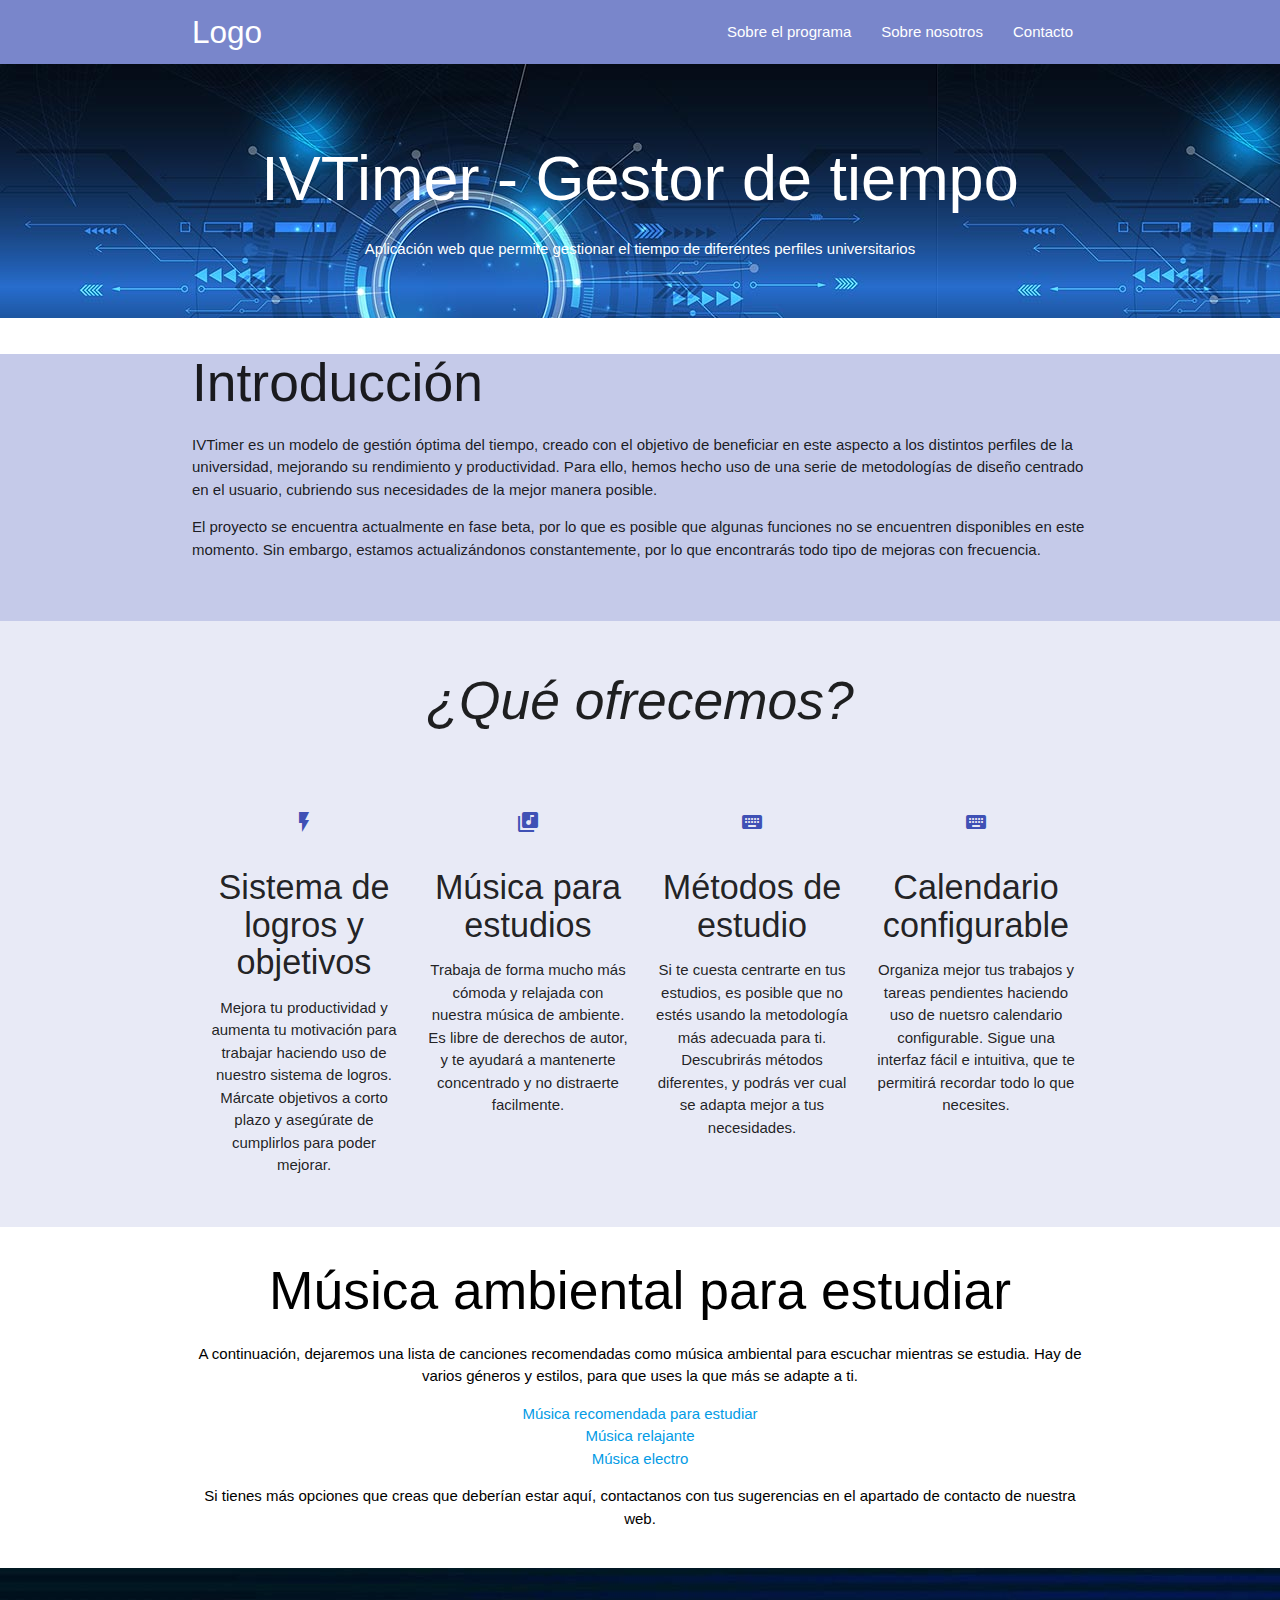
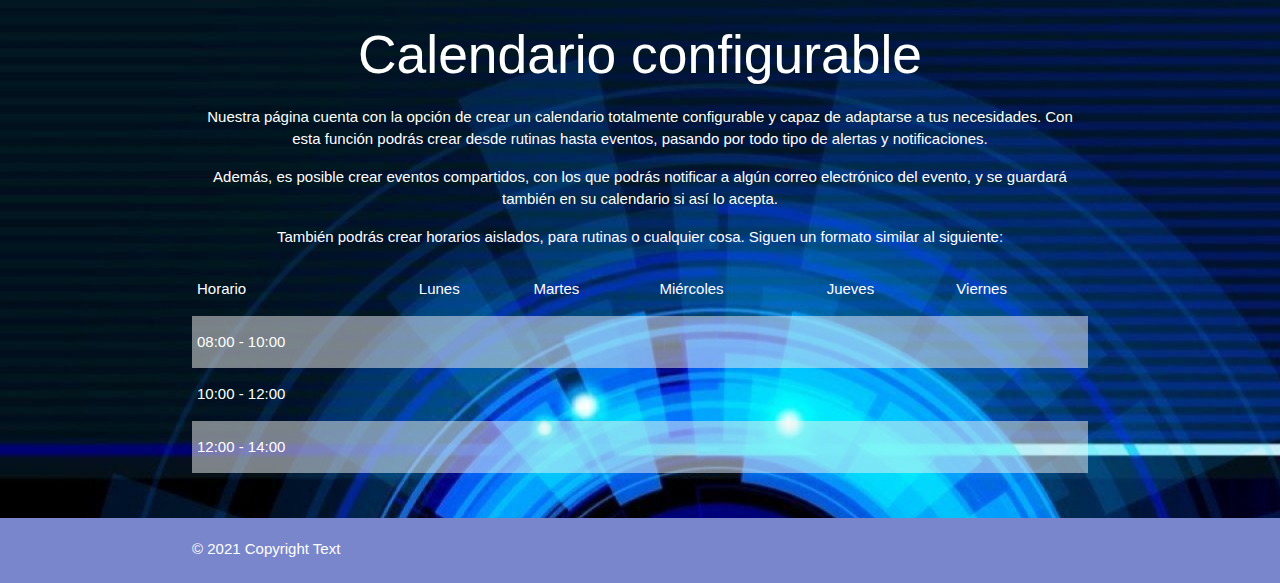
<file: Practica-4/index.html>
<!DOCTYPE html>
<html>
    <head>
        <meta charset="UTF-8">
        <meta lang="es">
        <title>IVTimer</title>
        <link rel="icon" href="./img/logo.png">
        <!--Import Google Icon Font-->
        <link href="https://fonts.googleapis.com/icon?family=Material+Icons" rel="stylesheet">
        <!--Import materialize.css-->
        <link type="text/css" rel="stylesheet" href="css/materialize.min.css"  media="screen,projection"/>
        <!--JavaScript at end of body for optimized loading-->
        <script type="text/javascript" src="js/materialize.min.js"></script>
        <style>
            .blue-background{
                background-image: url("img/news.jpg");
            }
            .tech-background{
                background-image: url("img/tech.jpg");
            }
        </style>
    </head>
    <body>
        <header>
            <div class="main-header black-text">
                <nav class="black-text indigo lighten-2" role="navigation">
                    <div class="nav-wrapper container black-text">
                        <a id="logo-container" href="#" class="brand-logo">Logo</a>
                        <ul class="right hide-on-med-and-down black-text">
                            <li class="nav-link black-text"><a href="#">Sobre el programa</a></li>
                            <li class="nav-link black-text"><a href="#">Sobre nosotros</a></li>
                            <li class="nav-link black-text"><a href="#">Contacto</a></li>
                        </ul>
                        <ul id="nav-mobile" class="sidenav black-text">
                            <li class="nav-link black-text"><a href="#">Sobre el programa</a></li>
                            <li class="nav-link black-text"><a href="#">Sobre nosotros</a></li>
                            <li class="nav-link black-text"><a href="#">Contacto</a></li>
                        </ul>
                        <a href="#" data-target="nav-mobile" class="sidenav-trigger"><i class="material-icons">Menu Principal</i></a>
                    </div>
                </nav>
            </div>
        </header>
        <main>
            <div class="section no-pad-bot blue-background">
                <div class="container">
                    <br>
                    <h1 class="header center white-text">IVTimer - Gestor de tiempo </h1>
                    <div class="row center">
                        <p class="white-text">Aplicación web que permite <strong>gestionar el tiempo</strong> de diferentes perfiles universitarios</p>
                    </div>
                    <br>
                </div>
            </div>
            <div class="indigo lighten-4">
                <div class="container">
                    <h2>Introducción</h2>
                    <p>IVTimer es un modelo de gestión óptima del tiempo, creado con el objetivo de beneficiar en este aspecto a los distintos perfiles de la universidad,
                        mejorando su rendimiento y productividad. Para ello, hemos hecho uso de una serie de metodologías de diseño centrado en el usuario, cubriendo sus necesidades
                        de la mejor manera posible.
                    </p>
                    <p>El proyecto se encuentra actualmente en fase beta, por lo que es posible que algunas funciones no se encuentren disponibles en este momento. Sin embargo, estamos
                        actualizándonos constantemente, por lo que encontrarás todo tipo de mejoras con frecuencia.
                    </p>
                    <br><br>
                </div>
            </div>
            <div class="indigo lighten-5">
                <div class="container">
                    <div class="section indigo lighten-5">
                        <h2 class="center"><i>¿Qué ofrecemos?</i></h2>
                        <div class="row">
                            <div class="col s12 m3">
                                <div class="icon-block">
                                    <h2 class="center indigo-text"><i class="material-icons">flash_on</i></h2>
                                    <h4 class="center">Sistema de logros y objetivos</h4>
                                    <p class="center">Mejora tu productividad y aumenta tu motivación para trabajar haciendo uso de nuestro sistema de logros. Márcate objetivos a corto plazo y asegúrate de cumplirlos para poder mejorar.</p>
                                </div>
                            </div>
                            <div class="col s12 m3">
                                <div class="icon-block">
                                    <h2 class="center indigo-text"><i class="material-icons">library_music</i></h2>
                                    <h4 class="center">Música para estudios</h4>
                                    <p class="center">Trabaja de forma mucho más cómoda y relajada con nuestra música de ambiente. Es libre de derechos de autor, y te ayudará a mantenerte concentrado y no distraerte facilmente.</p>
                                </div>
                            </div>
                            <div class="col s12 m3">
                                <div class="icon-block">
                                    <h2 class="center indigo-text"><i class="material-icons">keyboard</i></h2>
                                    <h4 class="center">Métodos de estudio</h4>
                                    <p class="center">Si te cuesta centrarte en tus estudios, es posible que no estés usando la metodología más adecuada para ti. Descubrirás métodos diferentes, y podrás ver cual se adapta mejor a tus necesidades.</p>
                                </div>
                            </div>
                            <div class="col s12 m3">
                                <div class="icon-block">
                                    <h2 class="center indigo-text"><i class="material-icons">keyboard</i></h2>
                                    <h4 class="center">Calendario configurable</h4>
                                    <p class="center">Organiza mejor tus trabajos y tareas pendientes haciendo uso de nuetsro calendario configurable. Sigue una interfaz fácil e intuitiva, que te permitirá recordar todo lo que necesites.</p>
                                </div>
                            </div>
                        </div>
                    </div>
                </div>
            </div>
            <div class="container center black-text">
                <h2>Música ambiental para estudiar</h2>
                <p></p>A continuación, dejaremos una lista de canciones recomendadas como música ambiental para escuchar mientras se estudia. Hay de varios géneros y estilos, para que uses la que más se adapte a ti.</p>
                <ul>
                    <li><a href="https://www.youtube.com/watch?v=HQ40ksM2Vc0" target="_blank" name="estudio">Música recomendada para estudiar</a></li>
                    <li><a href="https://www.youtube.com/watch?v=fz8MfwMcNkQ" target="_blank" name="relajante">Música relajante</a></li>
                    <li><a href="https://www.youtube.com/watch?v=c5F6Jh6DujQ" target="_blank" name="electro">Música electro</a></li>
                </ul>
                <p>Si tienes más opciones que creas que deberían estar aquí, contactanos con tus sugerencias en el apartado de contacto de nuestra web.</p>
                <br>
            </div>
            <div class="tech-background">
                <div class="center container white-text">
                    <br>
                    <h2>Calendario configurable</h2>
                    <p>Nuestra página cuenta con la opción de crear un calendario totalmente configurable y capaz de adaptarse a tus necesidades. Con esta función podrás crear desde rutinas hasta eventos, pasando por todo tipo de alertas y notificaciones.</p>
                    <p>Además, es posible crear eventos compartidos, con los que podrás notificar a algún correo electrónico del evento, y se guardará también en su calendario si así lo acepta.</p>
                    <p>También podrás crear horarios aislados, para rutinas o cualquier cosa. Siguen un formato similar al siguiente:</p>
                    <table class="striped">
                        <thead>
                            <tr>
                                <td>Horario</td>
                                <td>Lunes</td>
                                <td>Martes</td>
                                <td>Miércoles</td>
                                <td>Jueves</td>
                                <td>Viernes</td>
                                </tr>
                        </thead>
                
                        <tbody>
                            <tr>
                                <td>08:00 - 10:00</td>
                                <td> </td>
                                <td> </td>
                                <td> </td>
                                <td> </td>
                                <td> </td>
                                </tr>
                                <tr>
                                <td>10:00 - 12:00</td>
                                <td> </td>
                                <td> </td>
                                <td> </td>
                                <td> </td>
                                <td> </td>
                                </tr>
                                <tr>
                                <td>12:00 - 14:00</td>
                                <td> </td>
                                <td> </td>
                                <td> </td>
                                <td> </td>
                                <td> </td>
                                </tr>
                        </tbody>
                        </table>
                </div>
                <br><br>
            </div>
        </main>
        <footer class = "page-footer indigo lighten-2">   
            <div class="container"> 
                © 2021 Copyright Text
            </div>  
            <br>                
        </footer>  
    </body>
</html>
</file>
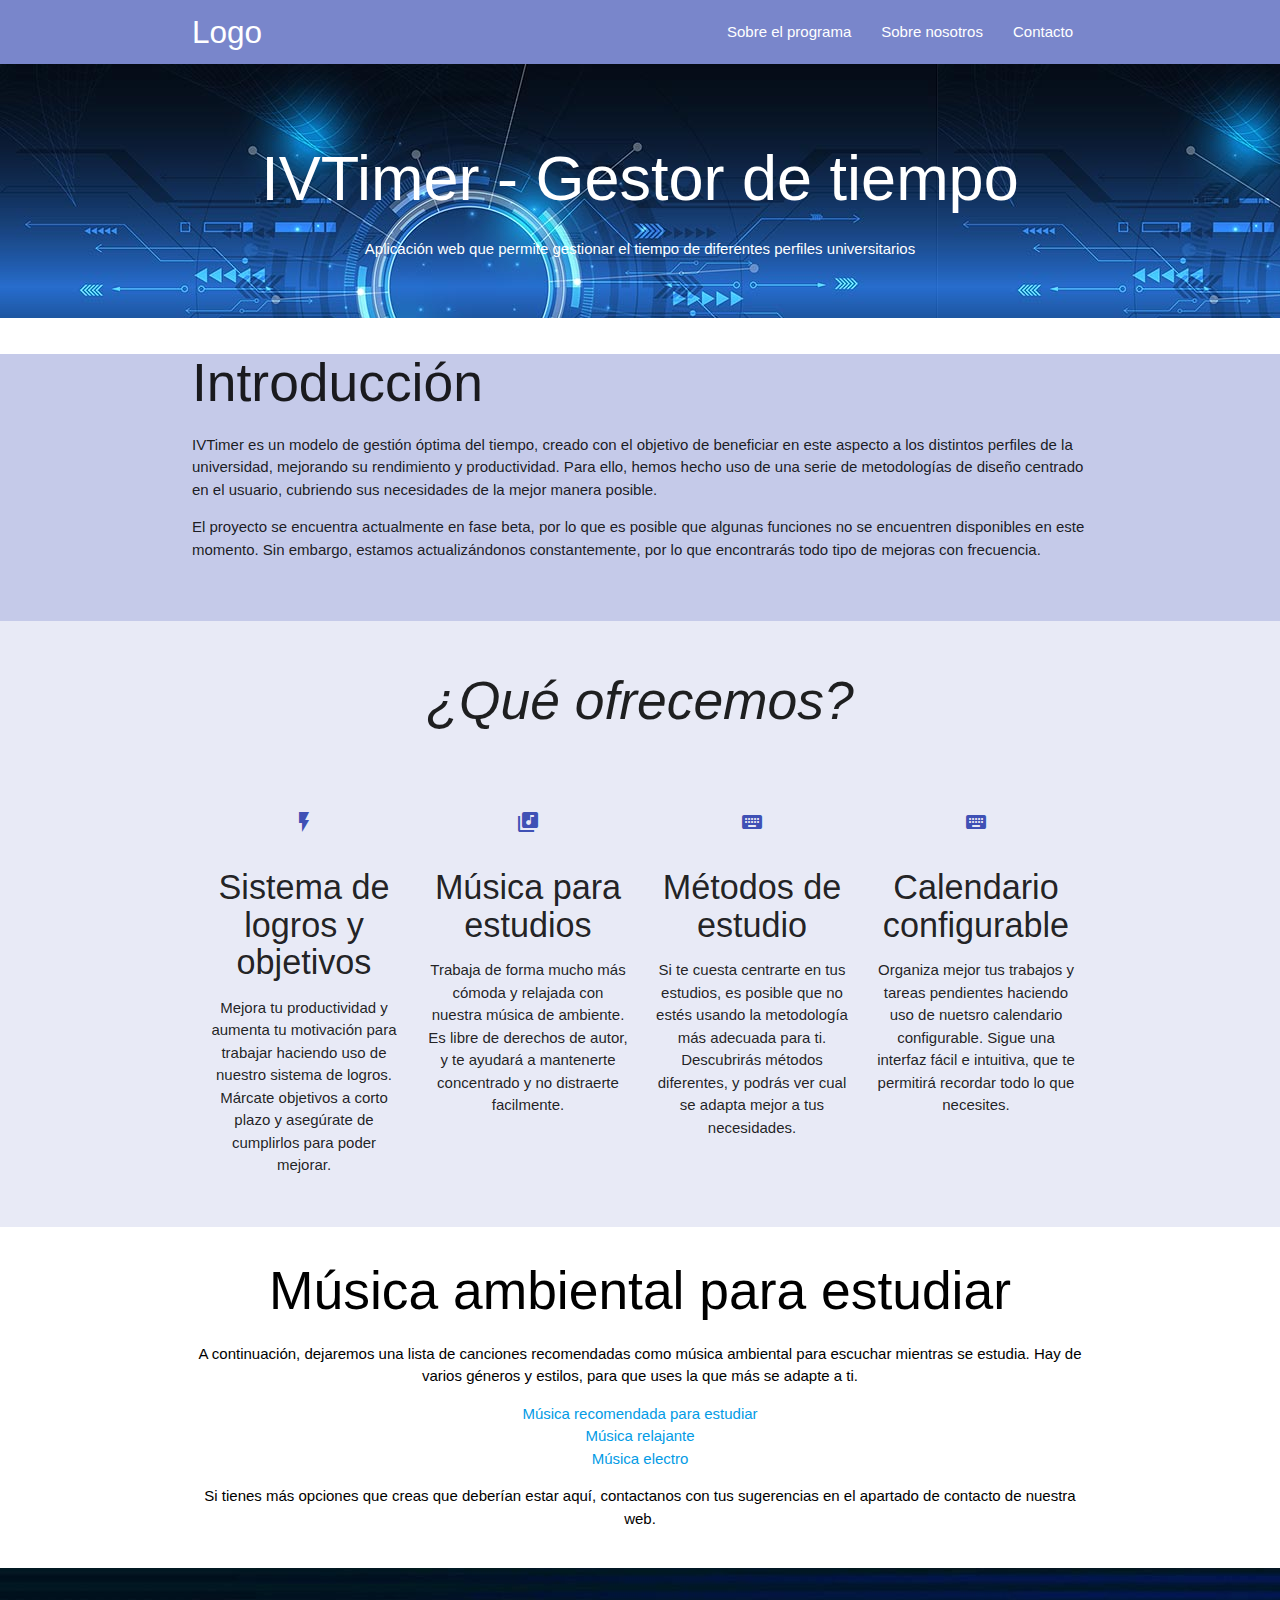
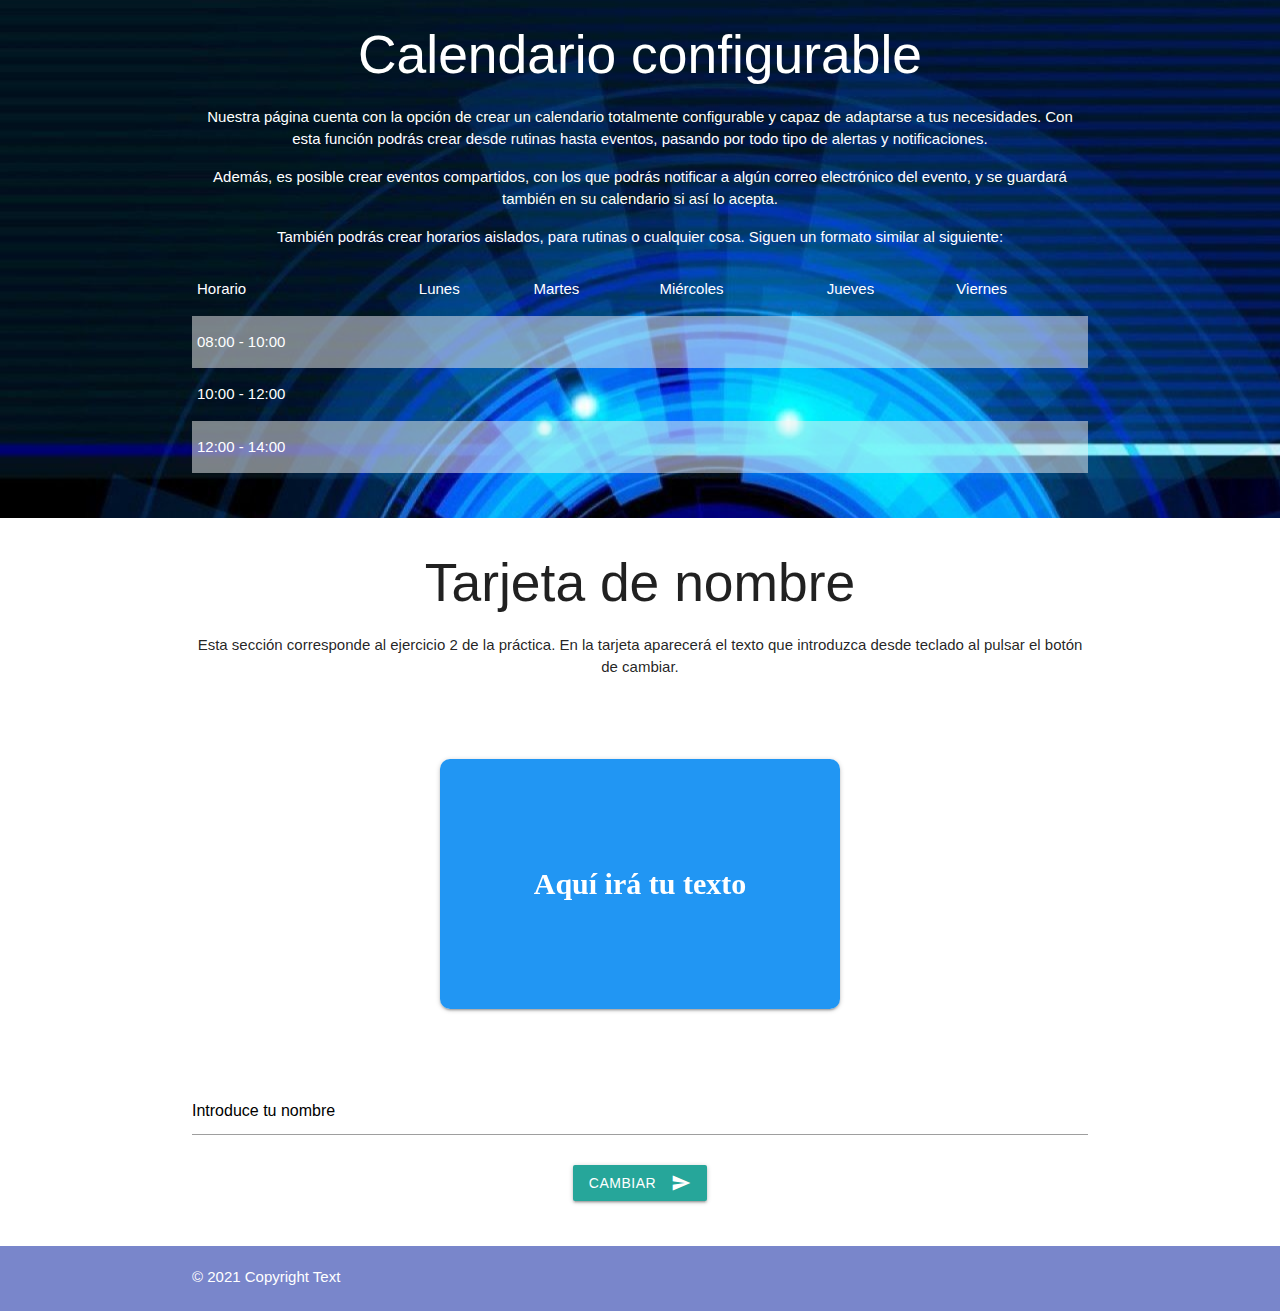
<file: Practica-5/index.html>
<!DOCTYPE html>
<html>
    <head>
        <meta charset="UTF-8">
        <meta lang="es">
        <title>IVTimer</title>
        <link rel="icon" href="./img/logo.png">
        <!--Import Google Icon Font-->
        <link href="https://fonts.googleapis.com/icon?family=Material+Icons" rel="stylesheet">
        <!--Import materialize.css-->
        <link type="text/css" rel="stylesheet" href="css/materialize.min.css"  media="screen,projection"/>
        <link type="text/css" rel="stylesheet" href="css/tarjeta.css"  media="screen,projection"/>
        <!--JavaScript at end of body for optimized loading-->
        <script type="text/javascript" src="js/materialize.min.js"></script>
        
        <script src="https://ajax.googleapis.com/ajax/libs/jquery/3.6.0/jquery.min.js"></script>
        <script type="text/javascript" src="js/main.js"></script>
        <style>
            .blue-background{
                background-image: url("img/news.jpg");
            }
            .tech-background{
                background-image: url("img/tech.jpg");
            }
        </style>
    </head>
    <body>
        <header>
            <div class="main-header black-text">
                <nav class="black-text indigo lighten-2" role="navigation">
                    <div class="nav-wrapper container black-text">
                        <a id="logo-container" href="#" class="brand-logo">Logo</a>
                        <ul class="right hide-on-med-and-down black-text">
                            <li class="nav-link black-text"><a href="#">Sobre el programa</a></li>
                            <li class="nav-link black-text"><a href="#">Sobre nosotros</a></li>
                            <li class="nav-link black-text"><a href="#">Contacto</a></li>
                        </ul>
                        <ul id="nav-mobile" class="sidenav black-text">
                            <li class="nav-link black-text"><a href="#">Sobre el programa</a></li>
                            <li class="nav-link black-text"><a href="#">Sobre nosotros</a></li>
                            <li class="nav-link black-text"><a href="#">Contacto</a></li>
                        </ul>
                        <a href="#" data-target="nav-mobile" class="sidenav-trigger"><i class="material-icons">Menu Principal</i></a>
                    </div>
                </nav>
            </div>
        </header>
        <main>
            <div class="section no-pad-bot blue-background">
                <div class="container">
                    <br>
                    <h1 class="header center white-text">IVTimer - Gestor de tiempo </h1>
                    <div class="row center">
                        <p class="white-text">Aplicación web que permite <strong>gestionar el tiempo</strong> de diferentes perfiles universitarios</p>
                    </div>
                    <br>
                </div>
            </div>
            <div class="indigo lighten-4">
                <div class="container">
                    <h2>Introducción</h2>
                    <p>IVTimer es un modelo de gestión óptima del tiempo, creado con el objetivo de beneficiar en este aspecto a los distintos perfiles de la universidad,
                        mejorando su rendimiento y productividad. Para ello, hemos hecho uso de una serie de metodologías de diseño centrado en el usuario, cubriendo sus necesidades
                        de la mejor manera posible.
                    </p>
                    <p>El proyecto se encuentra actualmente en fase beta, por lo que es posible que algunas funciones no se encuentren disponibles en este momento. Sin embargo, estamos
                        actualizándonos constantemente, por lo que encontrarás todo tipo de mejoras con frecuencia.
                    </p>
                    <br><br>
                </div>
            </div>
            <div class="indigo lighten-5">
                <div class="container">
                    <div class="section indigo lighten-5">
                        <h2 class="center"><i>¿Qué ofrecemos?</i></h2>
                        <div class="row">
                            <div class="col s12 m3">
                                <div class="icon-block">
                                    <h2 class="center indigo-text"><i class="material-icons">flash_on</i></h2>
                                    <h4 class="center">Sistema de logros y objetivos</h4>
                                    <p class="center">Mejora tu productividad y aumenta tu motivación para trabajar haciendo uso de nuestro sistema de logros. Márcate objetivos a corto plazo y asegúrate de cumplirlos para poder mejorar.</p>
                                </div>
                            </div>
                            <div class="col s12 m3">
                                <div class="icon-block">
                                    <h2 class="center indigo-text"><i class="material-icons">library_music</i></h2>
                                    <h4 class="center">Música para estudios</h4>
                                    <p class="center">Trabaja de forma mucho más cómoda y relajada con nuestra música de ambiente. Es libre de derechos de autor, y te ayudará a mantenerte concentrado y no distraerte facilmente.</p>
                                </div>
                            </div>
                            <div class="col s12 m3">
                                <div class="icon-block">
                                    <h2 class="center indigo-text"><i class="material-icons">keyboard</i></h2>
                                    <h4 class="center">Métodos de estudio</h4>
                                    <p class="center">Si te cuesta centrarte en tus estudios, es posible que no estés usando la metodología más adecuada para ti. Descubrirás métodos diferentes, y podrás ver cual se adapta mejor a tus necesidades.</p>
                                </div>
                            </div>
                            <div class="col s12 m3">
                                <div class="icon-block">
                                    <h2 class="center indigo-text"><i class="material-icons">keyboard</i></h2>
                                    <h4 class="center">Calendario configurable</h4>
                                    <p class="center">Organiza mejor tus trabajos y tareas pendientes haciendo uso de nuetsro calendario configurable. Sigue una interfaz fácil e intuitiva, que te permitirá recordar todo lo que necesites.</p>
                                </div>
                            </div>
                        </div>
                    </div>
                </div>
            </div>
            <div class="container center black-text">
                <h2>Música ambiental para estudiar</h2>
                <p></p>A continuación, dejaremos una lista de canciones recomendadas como música ambiental para escuchar mientras se estudia. Hay de varios géneros y estilos, para que uses la que más se adapte a ti.</p>
                <ul>
                    <li><a href="https://www.youtube.com/watch?v=HQ40ksM2Vc0" target="_blank" name="estudio">Música recomendada para estudiar</a></li>
                    <li><a href="https://www.youtube.com/watch?v=fz8MfwMcNkQ" target="_blank" name="relajante">Música relajante</a></li>
                    <li><a href="https://www.youtube.com/watch?v=c5F6Jh6DujQ" target="_blank" name="electro">Música electro</a></li>
                </ul>
                <p>Si tienes más opciones que creas que deberían estar aquí, contactanos con tus sugerencias en el apartado de contacto de nuestra web.</p>
                <br>
            </div>
            <div class="tech-background">
                <div class="center container white-text">
                    <br>
                    <h2>Calendario configurable</h2>
                    <p>Nuestra página cuenta con la opción de crear un calendario totalmente configurable y capaz de adaptarse a tus necesidades. Con esta función podrás crear desde rutinas hasta eventos, pasando por todo tipo de alertas y notificaciones.</p>
                    <p>Además, es posible crear eventos compartidos, con los que podrás notificar a algún correo electrónico del evento, y se guardará también en su calendario si así lo acepta.</p>
                    <p>También podrás crear horarios aislados, para rutinas o cualquier cosa. Siguen un formato similar al siguiente:</p>
                    <table class="striped">
                        <thead>
                            <tr>
                                <td>Horario</td>
                                <td>Lunes</td>
                                <td>Martes</td>
                                <td>Miércoles</td>
                                <td>Jueves</td>
                                <td>Viernes</td>
                                </tr>
                        </thead>
                
                        <tbody>
                            <tr>
                                <td>08:00 - 10:00</td>
                                <td> </td>
                                <td> </td>
                                <td> </td>
                                <td> </td>
                                <td> </td>
                                </tr>
                                <tr>
                                <td>10:00 - 12:00</td>
                                <td> </td>
                                <td> </td>
                                <td> </td>
                                <td> </td>
                                <td> </td>
                                </tr>
                                <tr>
                                <td>12:00 - 14:00</td>
                                <td> </td>
                                <td> </td>
                                <td> </td>
                                <td> </td>
                                <td> </td>
                                </tr>
                        </tbody>
                        </table>
                </div>
                <br><br>
            </div>
            <div class="intro-tarjeta container center">
                <h2>Tarjeta de nombre</h2>
                <p>Esta sección corresponde al ejercicio 2 de la práctica. En la tarjeta aparecerá el texto que introduzca desde teclado al pulsar el botón de cambiar.</p>
            </div>
            <div class="card-container" id="card">
                <div class="card" >
                    <div class="front">
                        <p id="texto-usuario">Aquí irá tu texto</p>
                    </div>
                </div>
            </div>
            <div class="container center">
                <input type="text" name="nuevotexto" id="texto-input" value="Introduce tu nombre">
                <br><br>
                <button class="btn waves-effect waves-light center" id="boton-cambio-texto" type="submit" name="action">Cambiar
                    <i class="material-icons right">send</i>
                  </button>
                  <br><br><br>
            </div>
            
        </main>
        <footer class = "page-footer indigo lighten-2">   
            <div class="container"> 
                © 2021 Copyright Text
            </div>  
            <br>                
        </footer>  
    </body>
</html>
</file>
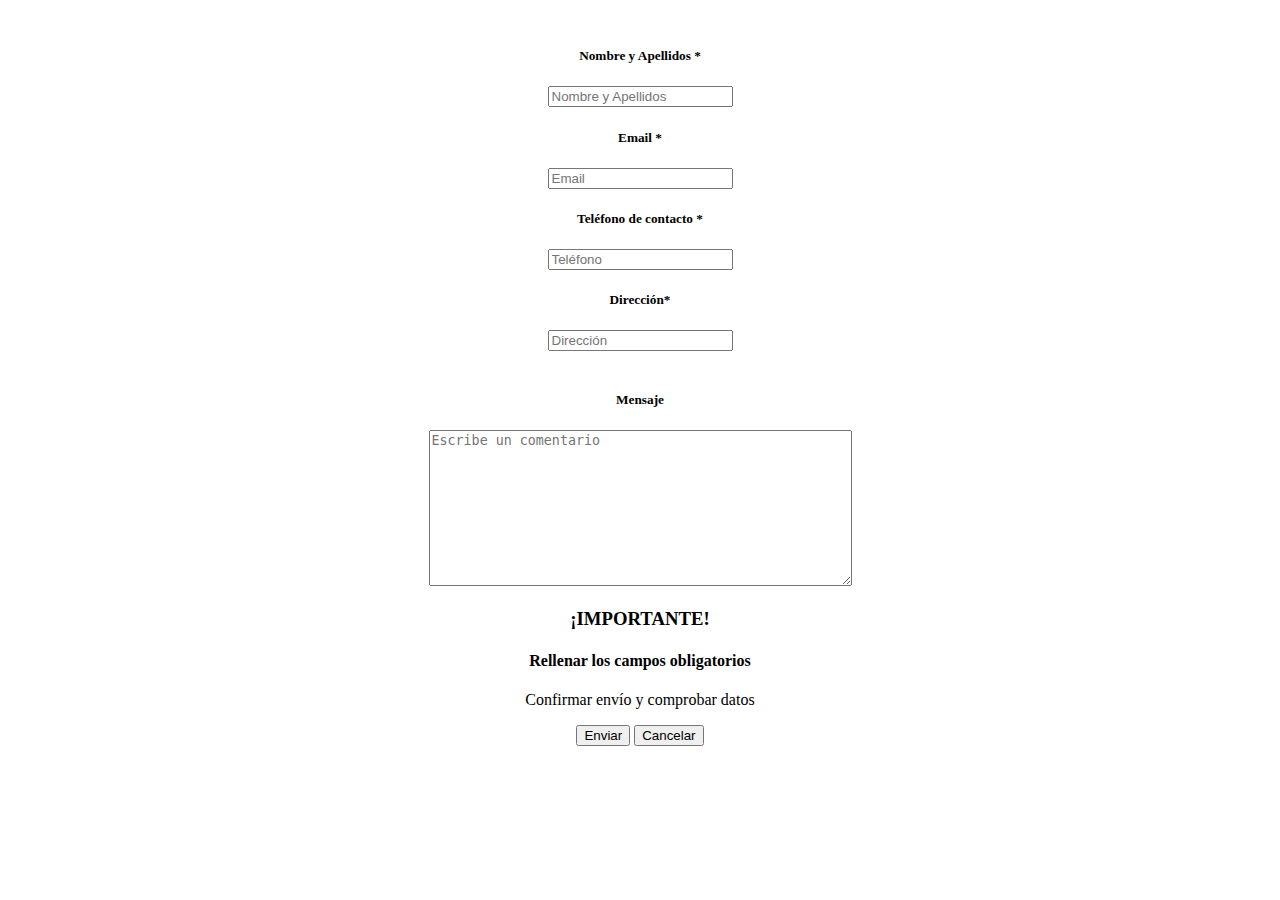
<file: formulario.html>
<!DOCTYPE html>
<html>
  <head>
    <meta charset="UTF-8">
  </head>
  <body>
    <center>
    <div class="container bg-light">
      <div class="row">
        <div class="col-sm-6">
      <br>
      <form method="POST" enctype="text/plain">
      <div class="form-group">
        <h5>Nombre y Apellidos <b>*</b></h5>
        <input type="text" name="nombre" class="form-control name-field" required="required" placeholder="Nombre y Apellidos">
      </div>
      <div class="form-group">
        <h5>Email <b>*</b></h5>
        <input type="email" name="email" class="form-control mail-field" required="required" placeholder="Email">  
      </div>
      <div class="form-group">
        <h5>Teléfono de contacto <b>*</b></h5>
        <input type="text" name="telefono" class="form-control tel-field" required="required" placeholder="Teléfono">
      </div>
      <div class="form-group">
        <h5>Dirección<b>*</b></h5>
        <input type="text" name="envio" class="form-control dir-field" required="required" placeholder="Dirección">
      </div>
    </div>
    <div class="col-sm-6">
      <div class="form-group">
        <br>
        <h5>Mensaje</h5>
        <textarea name="mensaje" id="message" class="form-control" cols="50" rows="10" placeholder="Escribe un comentario"></textarea>  
      </div>      
    </div>
    </div>
      <h3>¡IMPORTANTE!</h3>
      <p>
        <h4>Rellenar los campos obligatorios</h4>
        Confirmar envío y comprobar datos
      </p>      
      <div class="form-group">
        <button type="submit" class="btn btn-primary">Enviar</button>
        <button type="reset" class="btn btn-secondary">Cancelar</button>
      </div>   
    </center>
    <br>
    </form>
    </div>
  </body>
</html>
</file>
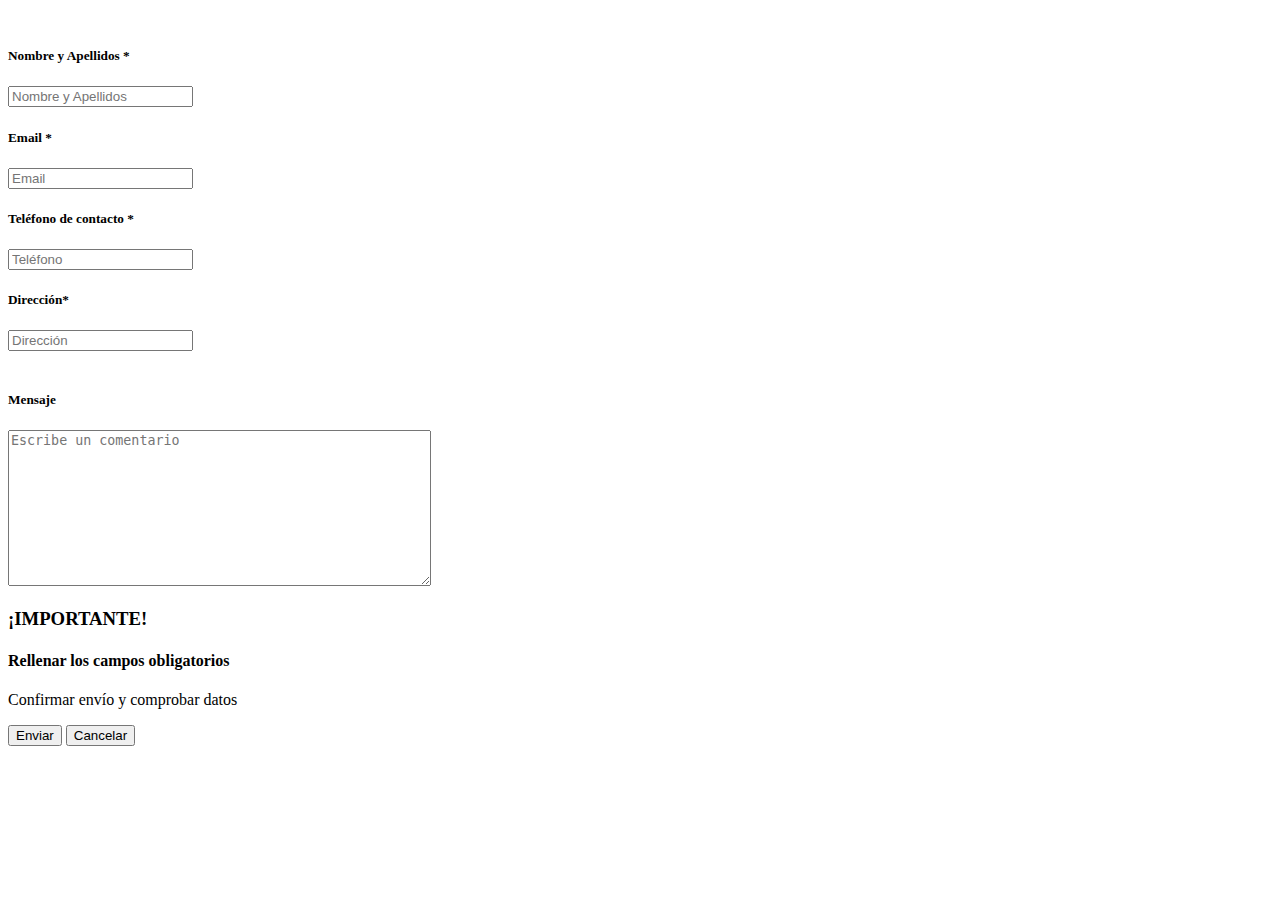
<file: Practica-2/formulario.html>
<!DOCTYPE html>
<html>
  <head>
    <meta charset="UTF-8">
  </head>
  <body>
    <div class="container bg-light">
      <div class="row">
        <div class="col-sm-6">
      <br>
      <form method="POST" enctype="text/plain">
      <div class="form-group">
        <h5>Nombre y Apellidos <b>*</b></h5>
        <input type="text" name="nombre" class="form-control name-field" required="required" placeholder="Nombre y Apellidos">
      </div>
      <div class="form-group">
        <h5>Email <b>*</b></h5>
        <input type="email" name="email" class="form-control mail-field" required="required" placeholder="Email">  
      </div>
      <div class="form-group">
        <h5>Teléfono de contacto <b>*</b></h5>
        <input type="text" name="telefono" class="form-control tel-field" required="required" placeholder="Teléfono">
      </div>
      <div class="form-group">
        <h5>Dirección<b>*</b></h5>
        <input type="text" name="envio" class="form-control dir-field" required="required" placeholder="Dirección">
      </div>
    </div>
    <div class="col-sm-6">
      <div class="form-group">
        <br>
        <h5>Mensaje</h5>
        <textarea name="mensaje" id="message" class="form-control" cols="50" rows="10" placeholder="Escribe un comentario"></textarea>  
      </div>      
    </div>
    </div>
      <h3>¡IMPORTANTE!</h3>
      <p>
        <h4>Rellenar los campos obligatorios</h4>
        Confirmar envío y comprobar datos
      </p>      
      <div class="form-group">
        <button type="submit" class="btn btn-primary">Enviar</button>
        <button type="reset" class="btn btn-secondary">Cancelar</button>
      </div>   
    </form>
    </div>
  </body>
</html>
</file>
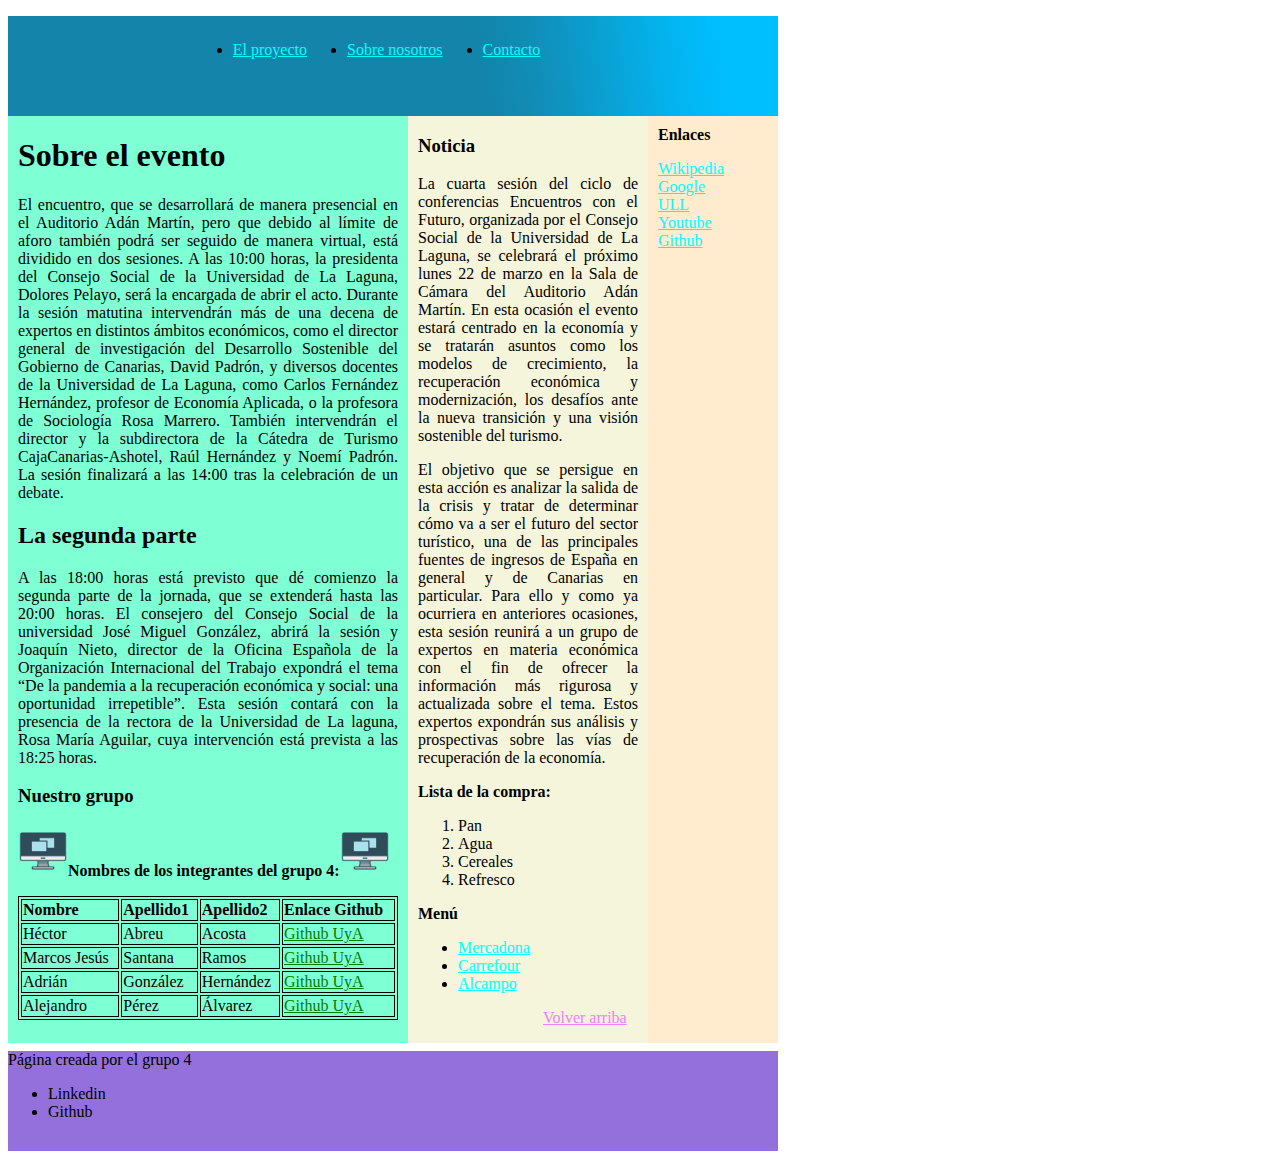
<file: Practica-3/uya.html>
<!DOCTYPE html>
<html>
    <head>
        <meta charset="UTF-8">
        <style>
            header{
                height: 100px;
                width: 770px;
                background-image: url("./cabecera.jpg");
            }
            .main-container{
                width: 770px;
                height: auto;
                font-family: Arial;
                font-size: 1.5em;
                color: black;
            }
            .columns{
                display: flex;
            }
            .col1{
                position: relative;
                float: left;
                width: 400px;
                height: auto;
                background-color: aquamarine;
            }
            .col2{
                position: relative;
                width: 240px;
                height: auto;
                background-color: beige;
            }
            .col3{
                position: relative;
                float: right;
                width: 130px;
                height: auto;
                background-color: blanchedalmond;
            }
            .main-menu{
                display: block;
                margin: auto;
            }
            .navbar{
                margin-left: 200px;
            }
            .nav-elements{
                display: flex;
                margin-bottom: 0.7em;
                padding: 0.3em;
            }
            .nav-item{
                color: black;
                margin: 20px;
            }
            footer{
                position: relative;
                background-color: mediumpurple;
                height: 100px;
                width: 770px;
            }
            .coltext{
                text-align: justify;
                margin: 10px;
                justify-content: inter-word;
            }
            p{
                margin-top: 0.5em;
            }
            a{
                color: cyan;
            }
            a:hover{
                color: red;
            }
            a:visited{
                color: royalblue;
            }
            table, th, td{
                border: 1px solid black;
            }
            table{
                width: 100%;
            }
            table a{
                color: green;
            }
            nav .nav-item:hover{
                background-color: indianred;
            }
            #logo{
                float: unset;
                height: 50px;
                width: 50px;
            }
            #up{
                color: violet;
                margin-left: 125px;
            }
        </style>
    </head>
    <body>
        <div class="main-contanier">
            <header>
                <div class="main-menu">
                        <div class="navbar">
                            <div class="nav-list">
                            <nav>
                                <ul class = "nav-elements">
                                    <li class="nav-item"><a href="#">El proyecto</a></li>
                                    <li class="nav-item"><a href="#">Sobre nosotros</a></li>
                                    <li class="nav-item"><a href="#">Contacto</a></li>
                                </ul>
                            </nav>
                        </div>
                    </div>
                </div>
            </header>
            <main>
                <div class="content">
                    <div class="columns">
                        <div class="col1">
                            <div class = "coltext">
                                <p><h1>Sobre el evento</h1>El encuentro, que se desarrollará de manera presencial en el Auditorio Adán Martín, pero que debido al límite de aforo también podrá ser seguido de manera virtual, está dividido en dos sesiones. A las 10:00 horas, la presidenta del Consejo Social de la Universidad de La Laguna, Dolores Pelayo, será la encargada de abrir el acto. Durante la sesión matutina intervendrán más de una decena de expertos en distintos ámbitos económicos, como el director general de investigación del Desarrollo Sostenible del Gobierno de Canarias, David Padrón, y diversos docentes de la Universidad de La Laguna, como Carlos Fernández Hernández, profesor de Economía Aplicada, o la profesora de Sociología Rosa Marrero. También intervendrán el director y la subdirectora de la Cátedra de Turismo CajaCanarias-Ashotel, Raúl Hernández y Noemí Padrón. La sesión finalizará a las 14:00 tras la celebración de un debate.</p>
                                <p><h2>La segunda parte</h2>A las 18:00 horas está previsto que dé comienzo la segunda parte de la jornada, que se extenderá hasta las 20:00 horas. El consejero del Consejo Social de la universidad José Miguel González, abrirá la sesión y Joaquín Nieto, director de la Oficina Española de la Organización Internacional del Trabajo expondrá el tema “De la pandemia a la recuperación económica y social: una oportunidad irrepetible”. Esta sesión contará con la presencia de la rectora de la Universidad de La laguna, Rosa María Aguilar, cuya intervención está prevista a las 18:25 horas.</p>
                                <p><h3>Nuestro grupo</h3><img src="./logo.png" alt="logo" id="logo"><strong>Nombres de los integrantes del grupo 4:</strong><img src="./logo.png" alt="logo" id="logo"></p>
                                <table>
                                    <tr>
                                        <th>Nombre</th>
                                        <th>Apellido1</th>
                                        <th>Apellido2</th>
                                        <th>Enlace Github</th>
                                    </tr>
                                    <tr>
                                        <td>Héctor</td>
                                        <td>Abreu</td>
                                        <td>Acosta</td>
                                        <td><a href="https://github.com/alu0101216775/Usabilidad-y-Accesibilidad" target="#blank">Github UyA</a></td>
                                    </tr>
                                    <tr>
                                        <td>Marcos Jesús</td>
                                        <td>Santana</td>
                                        <td>Ramos</td>
                                        <td><a href="https://github.com/alu0101216775/Usabilidad-y-Accesibilidad" target="#blank">Github UyA</a></td>
                                    </tr>
                                    <tr>
                                        <td>Adrián</td>
                                        <td>González</td>
                                        <td>Hernández</td>
                                        <td><a href="https://github.com/alu0101216775/Usabilidad-y-Accesibilidad" target="#blank">Github UyA</a></td>
                                    </tr>
                                    <tr>
                                        <td>Alejandro</td>
                                        <td>Pérez</td>
                                        <td>Álvarez</td>
                                        <td><a href="https://github.com/alu0101216775/Usabilidad-y-Accesibilidad" target="#blank">Github UyA</a></td>
                                    </tr>
                                </table>
                            </div>
                        </div>
                        <div class="col2">
                            <div class="coltext">
                                <p><h3>Noticia</h3> La cuarta sesión del ciclo de conferencias Encuentros con el Futuro, organizada por el Consejo Social de la Universidad de La Laguna, se celebrará el próximo lunes 22 de marzo en la Sala de Cámara del Auditorio Adán Martín. En esta ocasión el evento estará centrado en la economía y se tratarán asuntos como los modelos de crecimiento, la recuperación económica y modernización, los desafíos ante la nueva transición y una visión sostenible del turismo.</p>
                                <p>El objetivo que se persigue en esta acción es analizar la salida de la crisis y tratar de determinar cómo va a ser el futuro del sector turístico, una de las principales fuentes de ingresos de España en general y de Canarias en particular. Para ello y como ya ocurriera en anteriores ocasiones, esta sesión reunirá a un grupo de expertos en materia económica con el fin de ofrecer la información más rigurosa y actualizada sobre el tema. Estos expertos expondrán sus análisis y prospectivas sobre las vías de recuperación de la economía.</p>
                                <p>
                                    <strong>Lista de la compra:</strong>
                                    <ol>
                                        <li>Pan</li>
                                        <li>Agua</li>
                                        <li>Cereales</li>
                                        <li>Refresco</li>
                                    </ol>
                                </p>
                                <p>
                                    <strong>Menú</strong>
                                    <ul>
                                        <li><a href="https://www.mercadona.es" target="#blank">Mercadona</a></li>
                                        <li><a href="https://www.carrefour.es" target="#blank">Carrefour</a></li>
                                        <li><a href="https://www.alcampo.es" target="#blank">Alcampo</a></li>
                                    </ul>   
                                    <a href="#" id="up">Volver arriba</a>  
                                </p>
                            </div>
                        </div>
                        <div class="col3">
                            <div class="coltext">
                                <p><strong>Enlaces</strong></p>
                                <a href="https://www.wikipedia.es" target="#blank">Wikipedia</a><br>
                                <a href="https://www.google.es" target="#blank">Google</a><br>
                                <a href="https://www.ull.es" target="#blank">ULL</a><br>
                                <a href="https://www.youtube.es" target="#blank">Youtube</a><br>
                                <a href="https://www.github.com" target="#blank">Github</a>
                            </div>
                        </div>
                    </div>                 
                </div>
            </main>
            <footer>
                <p class="disclaimer">Página creada por el grupo 4</p>
                <div class="social">
                    <ul>
                        <li>Linkedin</li>
                        <li>Github</li>
                    </ul>
                </div>
            </footer>
        </div>
    </body>
</html>
<!-- -->
</file>
<file: Practica-5/css/tarjeta.css>
.card-container
{
    font-family: 'Open Sans', sans serif;
    font-size: 30px;
    font-weight: bold;

    width: 400px;
    height: 250px;
    margin: 80px auto;

    border-radius: 10px;

    perspective: 1400px;
}

.card
{
    position: relative;

    height: 100%;

    border-radius: 10px;

    width: 100%;
    transform-style: preserve-3d;
}

.front
{
    color: #fff;
    background: #2196f3;

    display: flex;

    width: 100%;
    height: 100%;

    border-radius: 10px;

    justify-content: center;
    align-items: center;
    backface-visibility: hidden;
}
</file>
